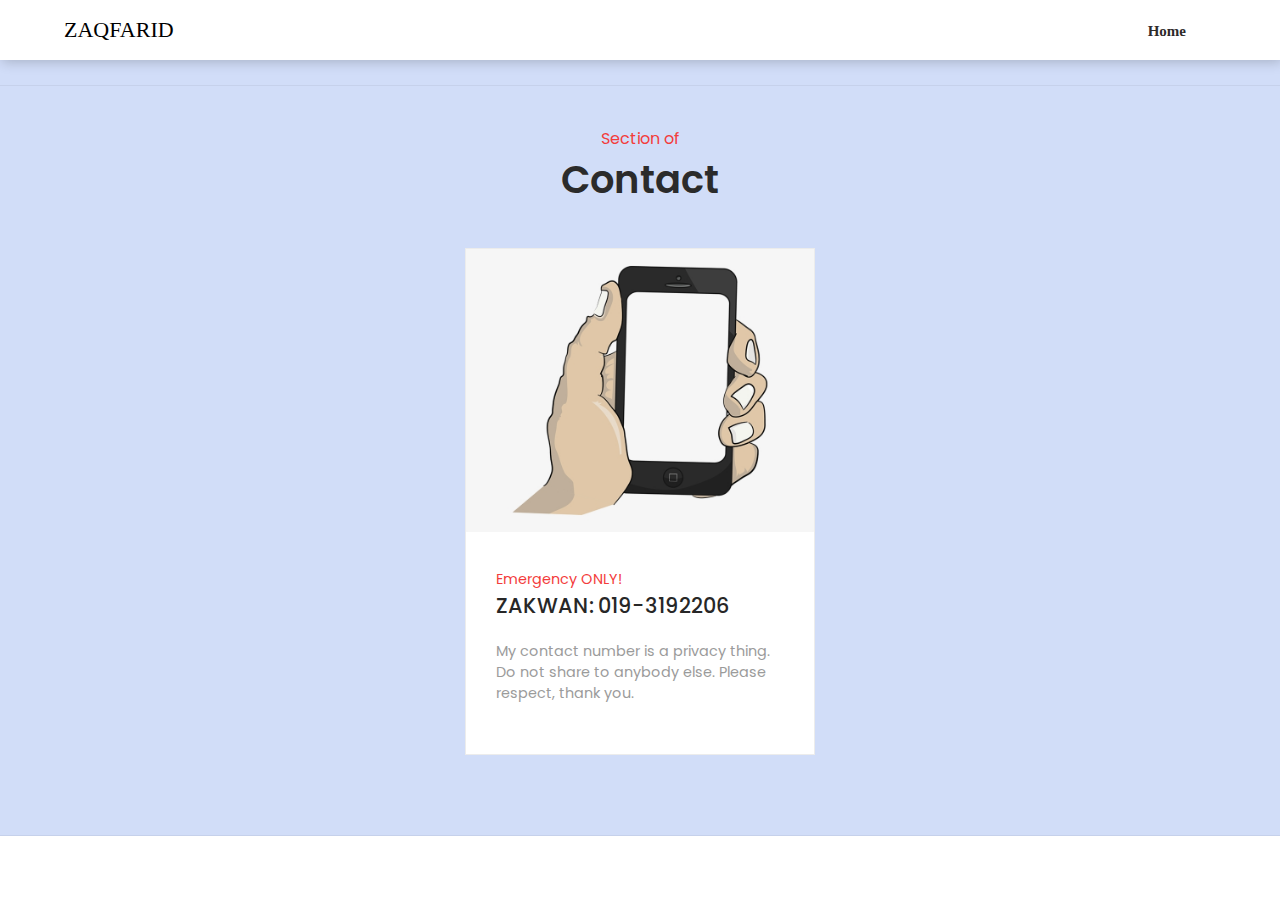
<file: contact.html>
<!DOCTYPE html>
<html lang="en">
<head>
    <meta charset="UTF-8">
    <meta http-equiv="X-UA-Compatible" content="IE=edge">
    <meta name="viewport" content="width=device-width, initial-scale=1.0">
    <title>Personal Informations</title>
    <link rel="stylesheet" href="contact.css">
</head>
<body>
  <section>
    <!--navigation------------------------->
    <nav>
    <!--logo-->
    <a class="logo" href="#">ZAQFARID</a>
    <!--menu-->
    <ul>
    <li><a class="active" href="index.html">Home</a></li>
    
    </ul>
    </nav>
    <!--fav-icon------------------------------------->
<link rel="shortcut icon" href="images/fav-icon.svg"/>
<!--poppins-font-family-------------------------->
<link rel="preconnect" href="https://fonts.gstatic.com">
<link href="https://fonts.googleapis.com/css2?family=Poppins:ital,wght@0,100;0,200;0,300;0,400;0,500;0,600;0,700;0,800;0,900;1,100;1,200;1,300;1,400;1,500;1,600;1,700;1,800;1,900&display=swap" rel="stylesheet">
<br>
    <!--blog-section============================================================================-->
    <section id="blog">
        <!--blog-heading--------------->
        <div class="blog-heading">
          <span>Section of</span>
          <h3>Contact</h3>
        </div>
  
  
        <!--container---------------->
        <div class="blog-container">

  
  
  
  
          <!--box-center------------->
          <div class="blog-box">
  
            <!--img---->
            <div class="blog-img">
              <img alt="blog" src="./images/contact1.png">
            </div>
            <!--text--->
            <div class="blog-text">
              <span>Emergency ONLY!</span>
              <a href="#" class="blog-title">ZAKWAN: 019-3192206 </a>
              <p>My contact number is a privacy thing. Do not share to anybody else. Please respect, thank you. </p>
              
            </div>
  
          </div>
  
  
  
  
          
      
</body>
</html>
</file>
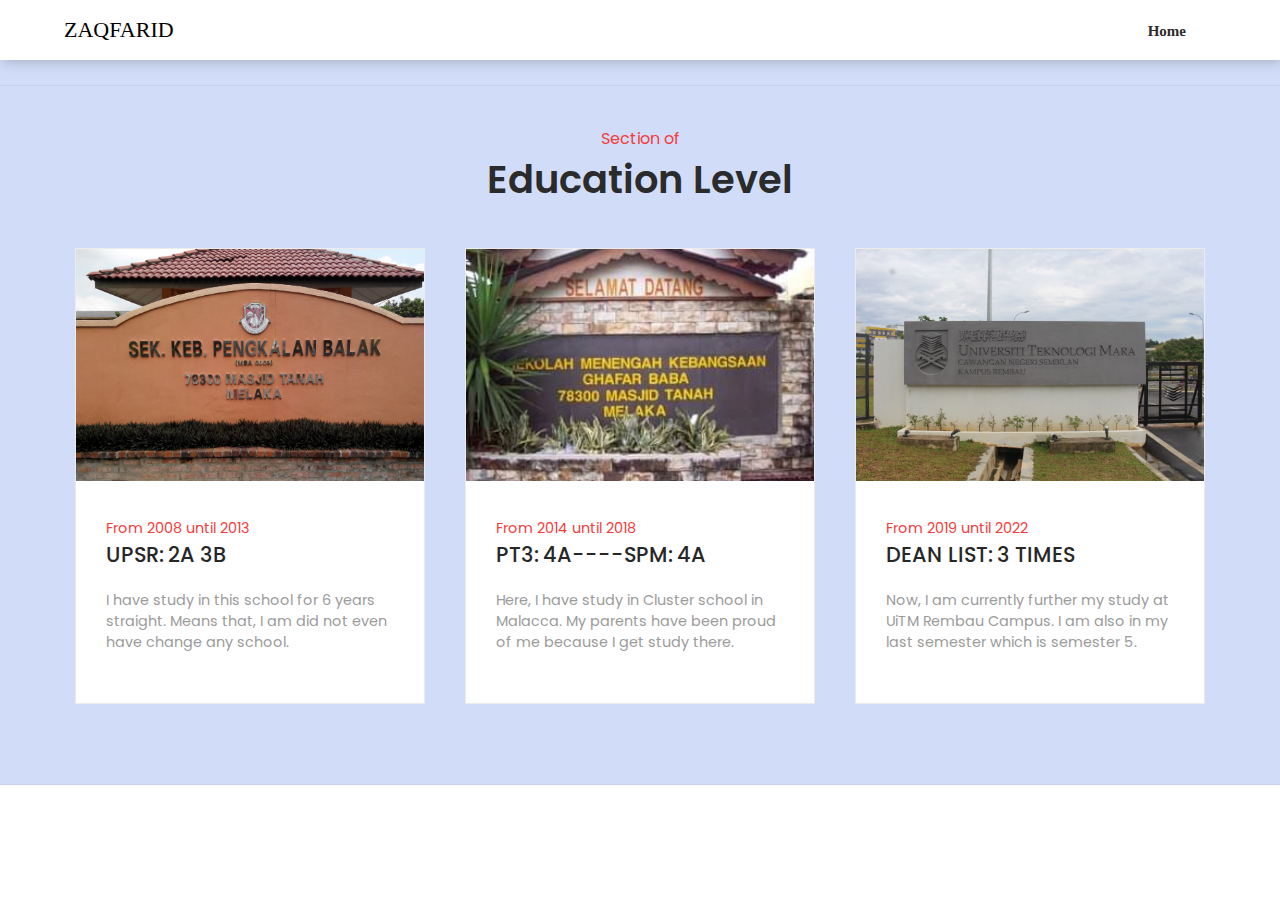
<file: education.html>
<!DOCTYPE html>
<html lang="en">
<head>
    <meta charset="UTF-8">
    <meta http-equiv="X-UA-Compatible" content="IE=edge">
    <meta name="viewport" content="width=device-width, initial-scale=1.0">
    <title>Personal Informations</title>
    <link rel="stylesheet" href="education.css">
</head>
<body>
  <section>
    <!--navigation------------------------->
    <nav>
    <!--logo-->
    <a class="logo" href="#">ZAQFARID</a>
    <!--menu-->
    <ul>
    <li><a class="active" href="index.html">Home</a></li>
    
    </ul>
    </nav>
    <!--fav-icon------------------------------------->
<link rel="shortcut icon" href="images/fav-icon.svg"/>
<!--poppins-font-family-------------------------->
<link rel="preconnect" href="https://fonts.gstatic.com">
<link href="https://fonts.googleapis.com/css2?family=Poppins:ital,wght@0,100;0,200;0,300;0,400;0,500;0,600;0,700;0,800;0,900;1,100;1,200;1,300;1,400;1,500;1,600;1,700;1,800;1,900&display=swap" rel="stylesheet">
<br>
    <!--blog-section============================================================================-->
    <section id="blog">
        <!--blog-heading--------------->
        <div class="blog-heading">
          <span>Section of</span>
          <h3>Education Level</h3>
        </div>
  
  
        <!--container---------------->
        <div class="blog-container">
  
          <!--box-1------------->
          <div class="blog-box">
  
            <!--img---->
            <div class="blog-img">
              <img alt="blog" src="./images/primaryschool.jpg">
            </div>
            <!--text--->
            <div class="blog-text">
              <span>From 2008 until 2013</span>
              <a href="#" class="blog-title">UPSR: 2A 3B</a>
              <p>I have study in this school for 6 years straight. Means that, I am did not even have change any school.</p>
              
            </div>
  
          </div>
  
  
  
  
          <!--box-2------------->
          <div class="blog-box">
  
            <!--img---->
            <div class="blog-img">
              <img alt="blog" src="./images/secondschool.jpg">
            </div>
            <!--text--->
            <div class="blog-text">
              <span>From 2014 until 2018</span>
              <a href="#" class="blog-title">PT3: 4A----SPM: 4A</a>
              <p>Here, I have study in Cluster school in Malacca. My parents have been proud of me because I get study there.</p>
              
            </div>
  
          </div>
  
  
  
  
          <!--box-3------------->
          <div class="blog-box">
  
            <!--img---->
            <div class="blog-img">
              <img alt="blog" src="./images/uitm.jpg">
            </div>
            <!--text--->
            <div class="blog-text">
              <span>From 2019 until 2022</span>
              <a href="#" class="blog-title">DEAN LIST: 3 TIMES</a>
              <p>Now, I am currently further my study at UiTM Rembau Campus. I am also in my last semester which is semester 5.</p>
              
            </div>
  
          </div>
  
        </div>
  
      </section>
      
</body>
</html>
</file>
<file: contact.css>
@charset "utf-8";
/* CSS Document */
body{
 background-color:#c9d6f3;
 margin:0px;
 padding:0px;
}
ul{
 list-style:none;
}
a{
 text-decoration:none;
}
section{
 background-color: #d1ddf8;
 
}
nav {
 display: flex;
 justify-content: space-between;
 align-items:center;
 height:60px;
 background-color:#ffffff;
 box-shadow:2px 2px 12px rgba(0,0,0,0.2);
 padding:0px 5%;
 
}
nav ul{
 display: flex;
}
 
 
nav ul li a{
 margin:30px;
 font-family:myriad pro regular;
 color:#505050;
 font-size: 15px;
 font-weight:700;
}
.logo{
 font-family:RoadTest;
 color:#000000;
 font-size: 22px;
}
.active{
 color:#2d2a2a;
 font-weight:bold;
}
*{
    margin: 0px;
    padding: 0px;
    font-family: poppins;
    box-sizing: border-box;
}
ul{
    list-style: none;
}
a{
    text-decoration: none;
}
 
body{
    margin: 0px;
    padding: 0px;
    font-family: poppins;
    background-color: rgba(255, 255, 255, 0.15);
}
 
/*--blog--------------------------*/
#blog{
    display: flex;
    flex-direction: column;
    justify-content: center;
    align-items: center;
    padding: 40px;
    border-top: 1px solid rgba(0, 0, 0, 0.05);
    border-bottom: 1px solid rgba(0, 0, 0, 0.05);
}
.blog-heading{
    display: flex;
    flex-direction: column;
    justify-content: center;
    align-items: center;
 
}
.blog-heading span{
    color: #f33c3c;
}
.blog-heading h3{
    font-size: 2.4rem;
    color: #2b2b2b;
    font-weight: 600;
}
.blog-container{
    display: flex;
    justify-content: center;
    align-items: center;
    margin: 20px 0px;
    flex-wrap: wrap;
}
 
.blog-box{
    width:350px;
    background-color: #ffffff;
    border: 1px solid #ececec;
    margin: 20px 20px;
 
}
.blog-img{
    width:100%;
    height: auto;
}
.blog-img img{
    width:100%;
    height: 100%;
    object-fit: cover;
    object-position: center;
}
.blog-text{
    padding: 30px;
    display: flex;
    flex-direction: column;
}
.blog-text span{
    color: #f33c3c;
    font-size: 0.9rem;
}
.blog-text .blog-title{
    font-size: 1.3rem;
    font-weight: 500;
    color: #272727;
}
.blog-text p{
    color: #9b9b9b;
    font-size: 0.9rem;
    display: -webkit-box;
    -webkit-line-clamp: 3;
    -webkit-box-orient: vertical;
    overflow: hidden;
    text-overflow: ellipsis;
    margin: 20px 0px;
}
.blog-text a{
    color: #0f0f0f;

}
 
  
@media(max-width:1100px){
    .blog-box{
        width:70%;
    }
}
</file>
<file: education.css>
@charset "utf-8";
/* CSS Document */
body{
 background-color:#c9d6f3;
 margin:0px;
 padding:0px;
}
ul{
 list-style:none;
}
a{
 text-decoration:none;
}
section{
 background-color: #d1ddf8;
 
}
nav {
 display: flex;
 justify-content: space-between;
 align-items:center;
 height:60px;
 background-color:#ffffff;
 box-shadow:2px 2px 12px rgba(0,0,0,0.2);
 padding:0px 5%;
 
}
nav ul{
 display: flex;
}
 
 
nav ul li a{
 margin:30px;
 font-family:myriad pro regular;
 color:#505050;
 font-size: 15px;
 font-weight:700;
}
.logo{
 font-family:RoadTest;
 color:#000000;
 font-size: 22px;
}
.active{
 color:#2d2a2a;
 font-weight:bold;
}
*{
    margin: 0px;
    padding: 0px;
    font-family: poppins;
    box-sizing: border-box;
}
ul{
    list-style: none;
}
a{
    text-decoration: none;
}
 
body{
    margin: 0px;
    padding: 0px;
    font-family: poppins;
    background-color: rgba(255, 255, 255, 0.15);
}
 
/*--blog--------------------------*/
#blog{
    display: flex;
    flex-direction: column;
    justify-content: center;
    align-items: center;
    padding: 40px;
    border-top: 1px solid rgba(0, 0, 0, 0.05);
    border-bottom: 1px solid rgba(0, 0, 0, 0.05);
}
.blog-heading{
    display: flex;
    flex-direction: column;
    justify-content: center;
    align-items: center;
 
}
.blog-heading span{
    color: #f33c3c;
}
.blog-heading h3{
    font-size: 2.4rem;
    color: #2b2b2b;
    font-weight: 600;
}
.blog-container{
    display: flex;
    justify-content: center;
    align-items: center;
    margin: 20px 0px;
    flex-wrap: wrap;
}
 
.blog-box{
    width:350px;
    background-color: #ffffff;
    border: 1px solid #ececec;
    margin: 20px 20px;
 
}
.blog-img{
    width:100%;
    height: auto;
}
.blog-img img{
    width:100%;
    height: 100%;
    object-fit: cover;
    object-position: center;
}
.blog-text{
    padding: 30px;
    display: flex;
    flex-direction: column;
}
.blog-text span{
    color: #f33c3c;
    font-size: 0.9rem;
}
.blog-text .blog-title{
    font-size: 1.3rem;
    font-weight: 500;
    color: #272727;
}
.blog-text p{
    color: #9b9b9b;
    font-size: 0.9rem;
    display: -webkit-box;
    -webkit-line-clamp: 3;
    -webkit-box-orient: vertical;
    overflow: hidden;
    text-overflow: ellipsis;
    margin: 20px 0px;
}
.blog-text a{
    color: #0f0f0f;

}
 
 
@media(max-width:1250px){
 
    .blog-box{
        width: 300px;
    }
} 
@media(max-width:1100px){
    .blog-box{
        width:70%;
    }
}
 
@media(max-width:550px){
   
    .blog-box{
        margin: 20px 10px;
        width: 100%;
    }
    #blog{
        padding:20px;
    }
}
</file>
